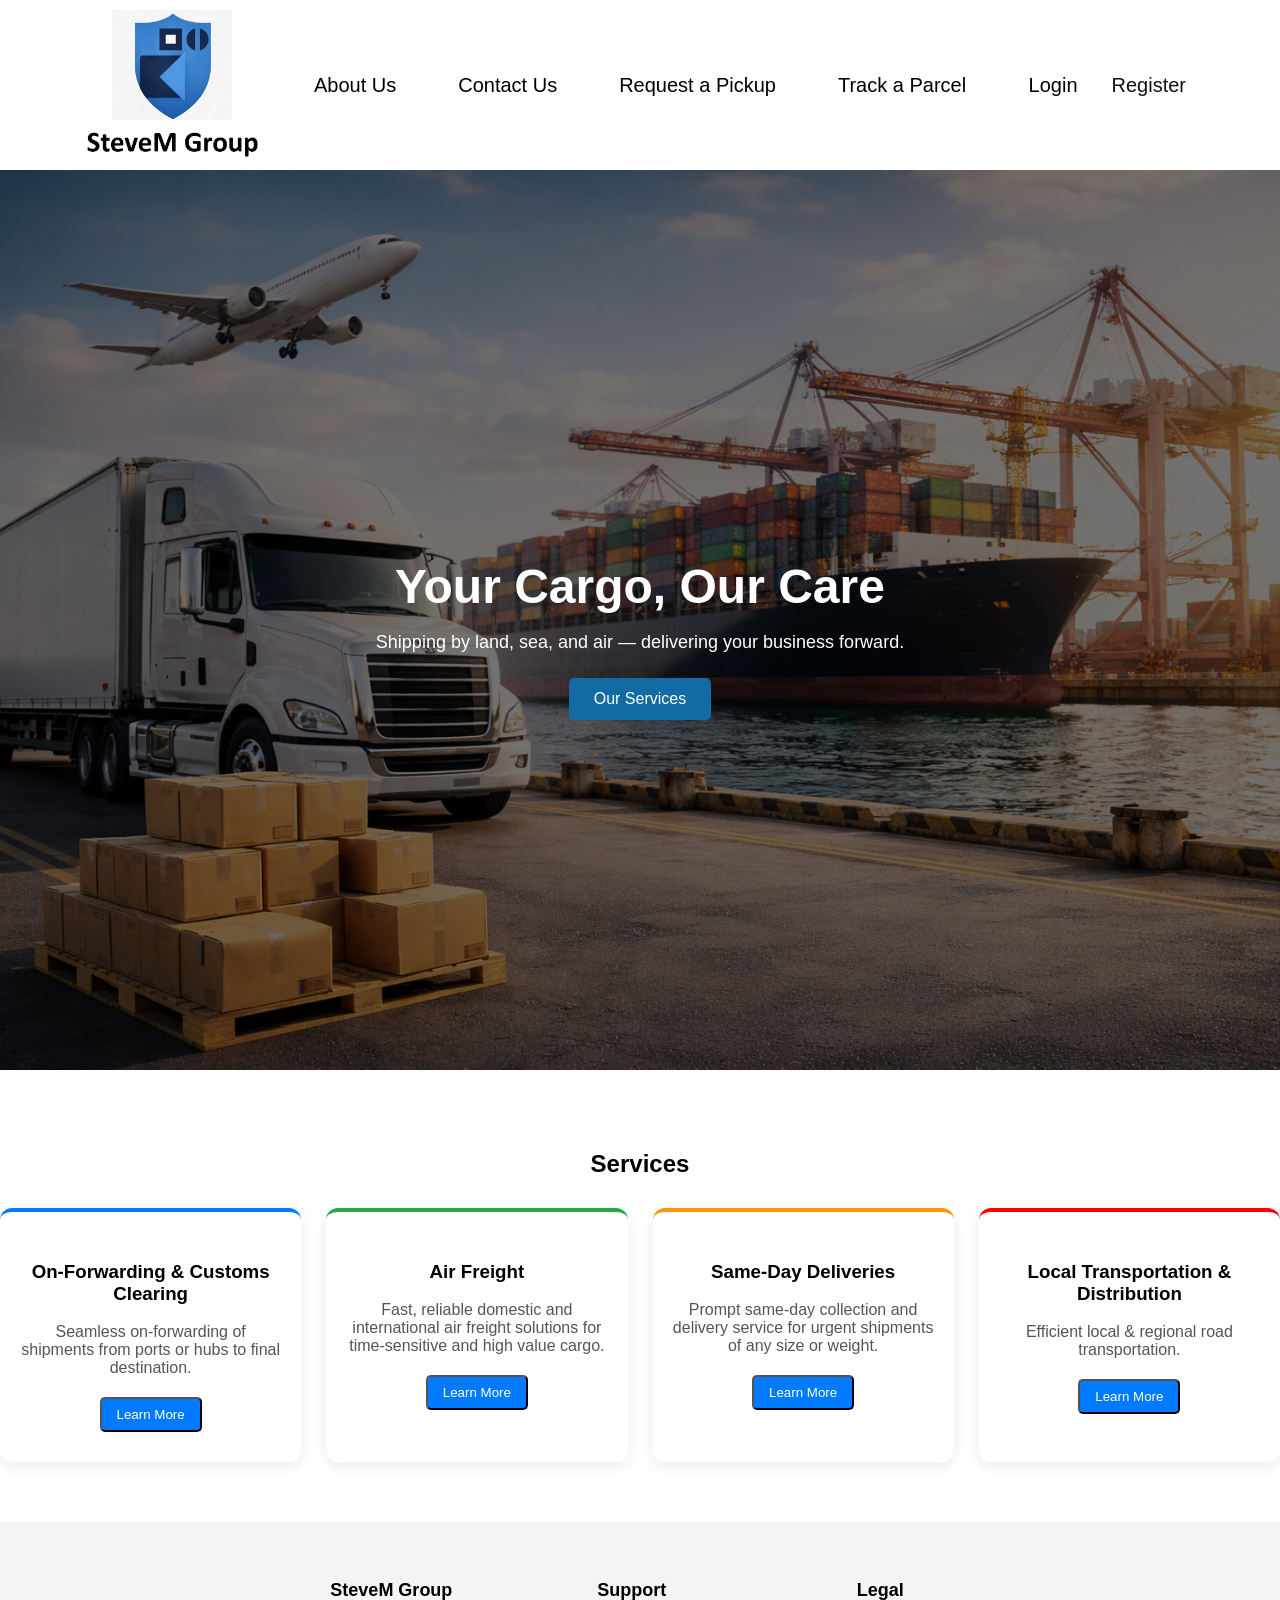
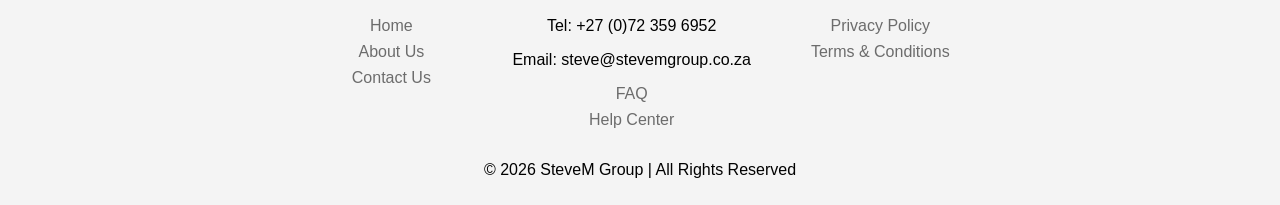
<file: index.html>
<!DOCTYPE html>
<html lang="en">

<head>
    <meta charset="UTF-8">
    <meta name="viewport" content="width=device-width, initial-scale=1.0">
    <title>SteveM Group</title>
    <link rel="stylesheet" href="style.css">
</head>

<body>

<header>
<div class="header-container">
    <div href="index.html" class="logo-title">
        <img src="logo.jpeg" alt="Company Logo">
        
    </div>

    <div class="center">
      <nav id="nav-menu">
          <ul class="nav-links" id="nav-links">
              <a href="about.html">About Us</a>
              <a href="contact.html">Contact Us</a>
              <a href="#pick">Request a Pickup</a>
              <a href="#track">Track a Parcel</a>
          </ul>
      </nav>
   </div>

 

    <div class="auth-buttons">
        <a href="#" class="login">Login</a>
        <a href="#" class="register">Register</a>
    </div>

  </div>
       <!-- Burger Icon -->
<button class="burger" id="burger" aria-label="Toggle navigation">
    <span></span>
    <span></span>
    <span></span>
  </button>

</header>

<script>
const burger = document.getElementById('burger');
const navLinks = document.getElementById('nav-links');

burger.addEventListener('click', () => {
  navLinks.classList.toggle('active');
  burger.classList.toggle('toggle');
});
</script>

<section class="hero">
  <div class="hero-overlay">
    <div class="hero-content">
      <h1>Your Cargo, Our Care</h1>
      <p>Shipping by land, sea, and air — delivering your business forward.</p>
      <a href="#services" class="btn">Our Services</a>
    </div>
  </div>
</section>

<section id="services">
  <h2>Services</h2>
    <div class="container">
        <form id="services-form">

            <div class="card">
                <h3>On-Forwarding & Customs Clearing</h3>
                <p>Seamless on-forwarding of shipments from ports or hubs to final destination.</p>
                
                <button type="button" onclick="toggleInfo(this)">Learn More</button>

                  <div class="more-info">
                    <p>
                      Full customs clearing services for imports and exports, including documentation, 
                      tariff classification, SARS compliance, EDI submissions, permits, and regulatory support to minimise delays and ensure smooth clearance.
                    </p>
                 </div>

              </div>

            <div class="card">
                <h3>Air Freight</h3>
                <p>Fast, reliable domestic and international air freight solutions for time-sensitive and high value cargo.</p>
               
                <button type="button" onclick="toggleInfo(this)">Learn More</button>


                  <div class="more-info">
                    <p>
                      Services include consolidation, next-flight-out options, dedicated charters, door-to-door delivery, and full shipment tracking.
                      Suitable for general cargo, perishables, and specialised shipments.
                    </p>
                  </div>

            </div>

            <div class="card">
                <h3>Same-Day Deliveries</h3>
                <p>Prompt same-day collection and delivery service for urgent shipments of any size or weight.</p>
             
                <button type="button" onclick="toggleInfo(this)">Learn More</button>

                 <div class="more-info">
                    <p>
                        Ideal for critical documents, medical supplies, spare parts, and time-sensitive commercial goods,
                        with flexible routing and dedicated resources to guarantee speed and reliability
                    </p>
                 </div>

              </div>

            <div class="card">
                <h3>Local Transportation & Distribution</h3>
                <p>Efficient local & regional road transportation.</p>
                
                <button type="button" onclick="toggleInfo(this)">Learn More</button>

                <div class="more-info">
                    <p>
                        Including dedicated fleet options, last-mile delivery, point-to-point hauls, and scheduled distribution routes across Gauteng and South Africa.
                        Focused on reliability, safety, and cost optimisation for retail, manufacturing, and wholesale clients.
                    </p>
                </div>

              </div>
        </form>
    </div>
</section>

<script>
function toggleInfo(button) {
    const info = button.nextElementSibling;

    if (info.style.display === "block") {
        info.style.display = "none";
        button.innerText = "Learn More";
    } else {
        info.style.display = "block";
        button.innerText = "Show Less";
    }
}
</script>


<footer class="footer">
  <div class="footer-container">
    
    <div class="footer-section">
      <h3>SteveM Group</h3>
      <ul>
        <li><a href="#">Home</a></li>
        <li><a href="about.html">About Us</a></li>
        <li><a href="contact.html">Contact Us</a></li>
      </ul>
    </div>

    <div class="footer-section">
      <h3>Support</h3>
      <ul>
        <p>Tel: +27 (0)72 359 6952</p>
        <p>Email: steve@stevemgroup.co.za</p>
        <li><a href="#">FAQ</a></li>
        <li><a href="#">Help Center</a></li>
      </ul>
    </div>

    <div class="footer-section">
      <h3>Legal</h3>
      <ul>
        <li><a href="#">Privacy Policy</a></li>
        <li><a href="#">Terms & Conditions</a></li>
      </ul>
    </div>

  </div>

     <p>© 2026 SteveM Group | All Rights Reserved</p>
</footer>

</body>

</html>
</file>
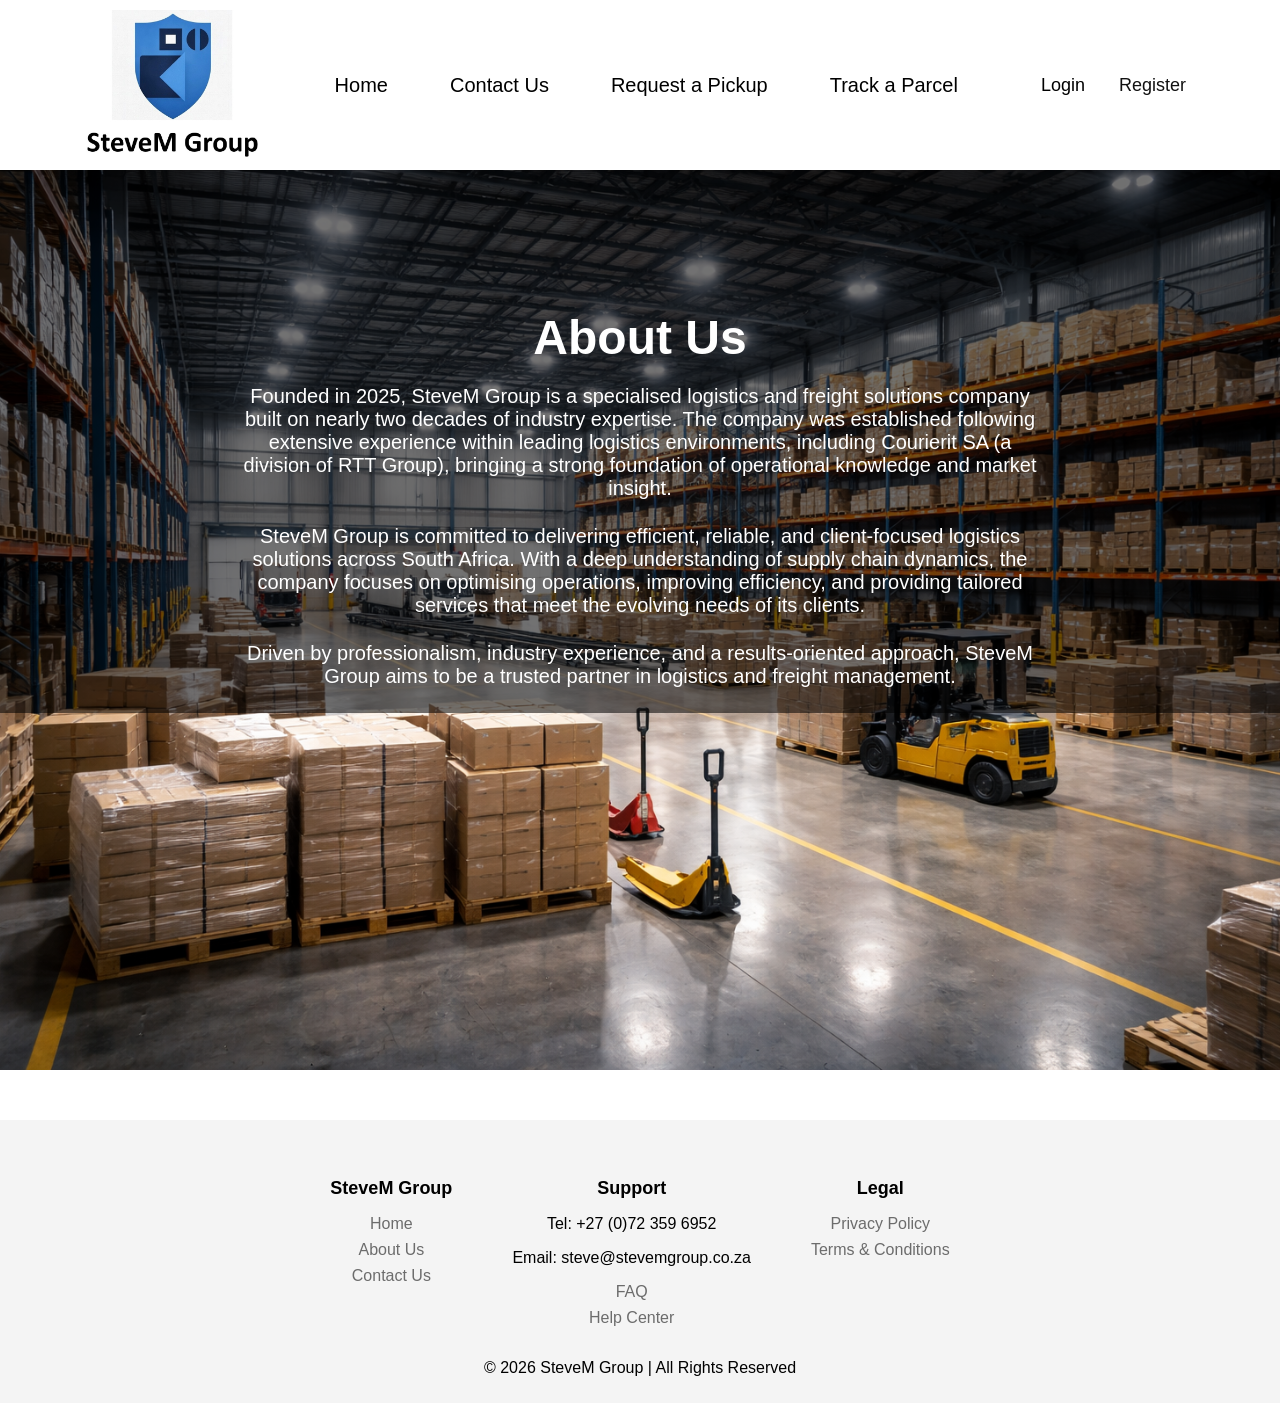
<file: about.html>
<!DOCTYPE html>
<html lang="en">

<head>
    <meta charset="UTF-8">
    <meta name="viewport" content="width=device-width, initial-scale=1.0">
    <title>SteveM Group</title>
    <link rel="stylesheet" href="abtstyle.css">
</head>

<body>

<header>
<div class="header-container">
    <div href="index.html" class="logo-title">
        <img src="logo.jpeg" alt="Company Logo">
        
    </div>

    <div class="center">
      <nav id="nav-menu">
          <ul class="nav-links" id="nav-links">
              <a href="index.html">Home</a>
              <a href="contact.html">Contact Us</a>
              <a href="#pick">Request a Pickup</a>
              <a href="#track">Track a Parcel</a>
          </ul>
      </nav>
   </div>

 

    <div class="auth-buttons">
        <a href="#" class="login">Login</a>
        <a href="#" class="register">Register</a>
    </div>

  </div>
       <!-- Burger Icon -->
<button class="burger" id="burger" aria-label="Toggle navigation">
    <span></span>
    <span></span>
    <span></span>
  </button>

</header>

<script>
const burger = document.getElementById('burger');
const navLinks = document.getElementById('nav-links');

burger.addEventListener('click', () => {
  navLinks.classList.toggle('active');
  burger.classList.toggle('toggle');
});
</script>

<section class="hero">
  <div class="hero-overlay">
    <div class="hero-content">
     <h1>About Us</h1>
<p>Founded in 2025, SteveM Group is a specialised logistics and freight solutions company built on nearly two decades of industry expertise. 
      The company was established following extensive experience within leading logistics environments, including Courierit SA   (a division of RTT Group),
      bringing a strong foundation of operational knowledge and market insight.
     </p>

      <p>
        SteveM Group is committed to delivering efficient, reliable, and client-focused logistics solutions across South Africa. With a deep understanding of supply chain dynamics, 
        the company focuses on optimising operations, improving efficiency, and providing tailored services that meet the evolving needs of its clients.
      </p>

      <p>
       Driven by professionalism, industry experience, and a results-oriented approach, SteveM Group aims to be a trusted partner in logistics and freight management.  
      </p>
    </div>
  </div>
</section>


<footer class="footer">
  <div class="footer-container">
    
    <div class="footer-section">
      <h3>SteveM Group</h3>
      <ul>
        <li><a href="index.html">Home</a></li>
        <li><a href="#">About Us</a></li>
        <li><a href="contact.html">Contact Us</a></li>
      </ul>
    </div>

    <div class="footer-section">
      <h3>Support</h3>
      <ul>
        <p>Tel: +27 (0)72 359 6952</p>
        <p>Email: steve@stevemgroup.co.za</p>
        <li><a href="#">FAQ</a></li>
        <li><a href="#">Help Center</a></li>
      </ul>
    </div>

    <div class="footer-section">
      <h3>Legal</h3>
      <ul>
        <li><a href="#">Privacy Policy</a></li>
        <li><a href="#">Terms & Conditions</a></li>
      </ul>
    </div>

  </div>

     <p>© 2026 SteveM Group | All Rights Reserved</p>
</footer>

</body>

</html>
</file>
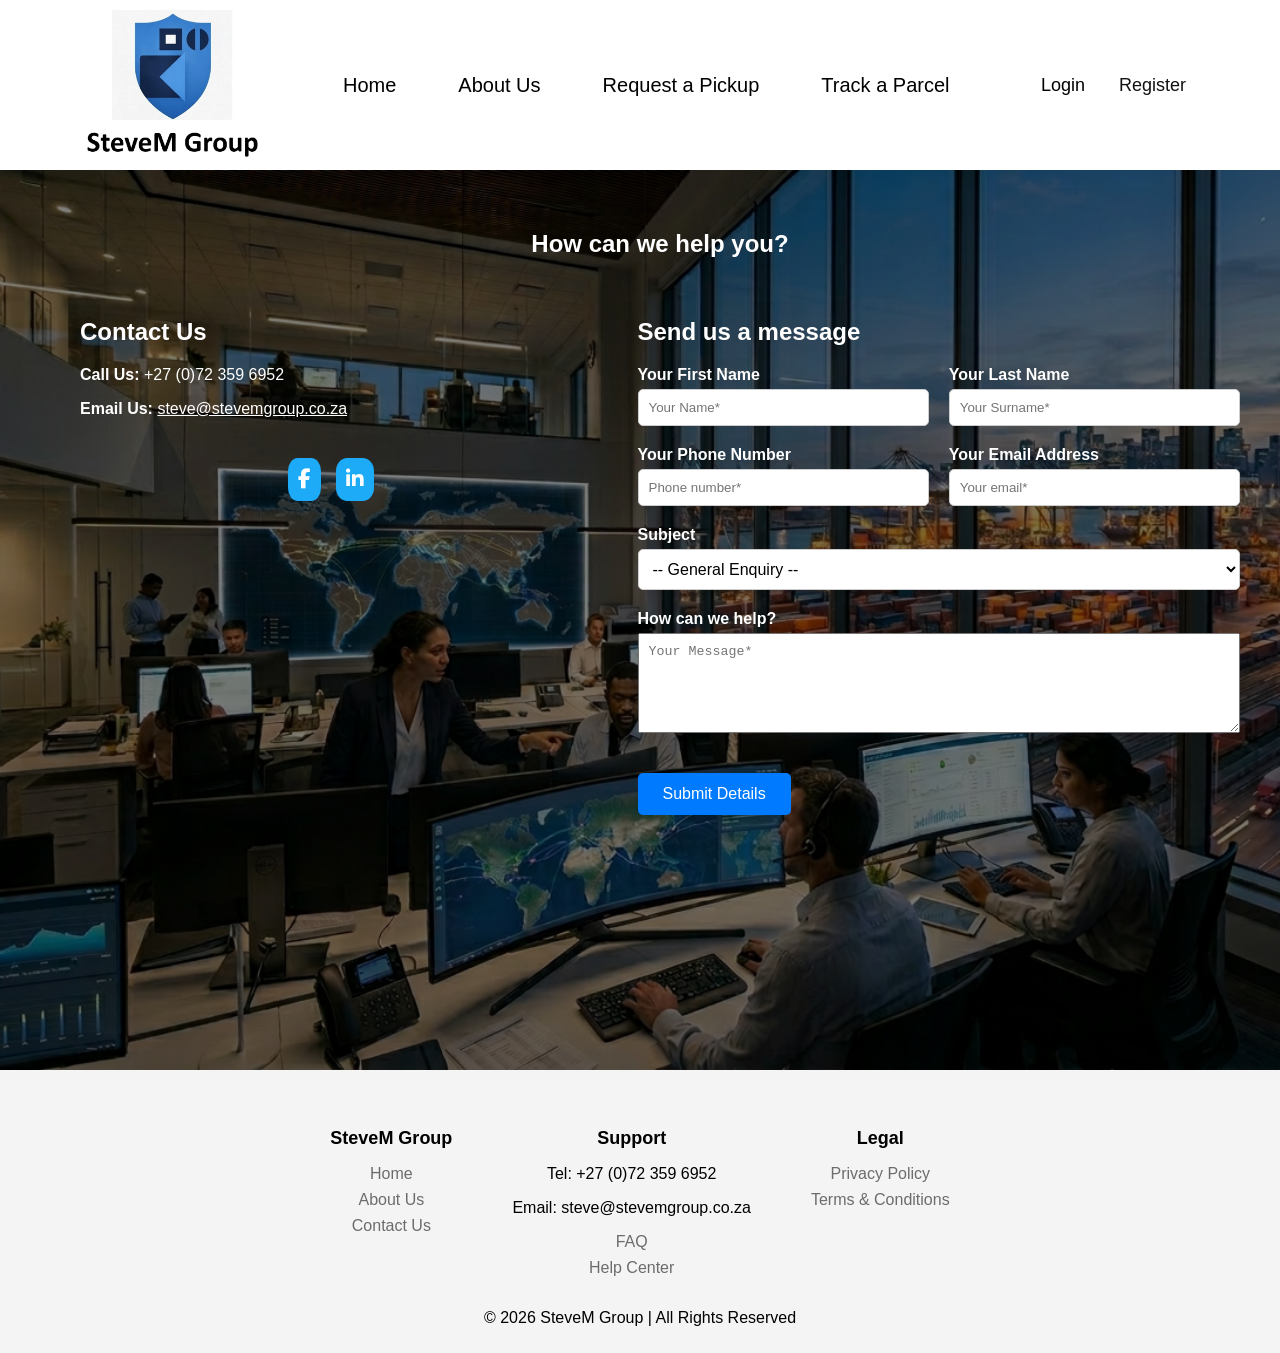
<file: contact.html>
<!DOCTYPE html>
<html lang="en">

<head>
    <meta charset="UTF-8">
    <meta name="viewport" content="width=device-width, initial-scale=1.0">
    <title>SteveM Group</title>
    <link rel="stylesheet" href="cntstyle.css">
    <link rel="stylesheet" href="https://cdnjs.cloudflare.com/ajax/libs/font-awesome/6.5.0/css/all.min.css">
</head>

<body>

<header>
<div class="header-container">
    <div href="index.html" class="logo-title">
        <img src="logo.jpeg" alt="Company Logo">
        
    </div>

    <div class="center">
      <nav id="nav-menu">
          <ul class="nav-links" id="nav-links">
              <a href="index.html">Home</a>
              <a href="about.html">About Us</a>
              <a href="#pick">Request a Pickup</a>
              <a href="#track">Track a Parcel</a>
          </ul>
      </nav>
   </div>

 

    <div class="auth-buttons">
        <a href="#" class="login">Login</a>
        <a href="#" class="register">Register</a>
    </div>

  </div>
       <!-- Burger Icon -->
<button class="burger" id="burger" aria-label="Toggle navigation">
    <span></span>
    <span></span>
    <span></span>
  </button>

</header>

<script>
const burger = document.getElementById('burger');
const navLinks = document.getElementById('nav-links');

burger.addEventListener('click', () => {
  navLinks.classList.toggle('active');
  burger.classList.toggle('toggle');
});
</script>

<section class="hero">
<div class="hero-overlay">
<div class="hero-content">
<div class="container">
    <h1 class="title2">How can we help you?</h1>

        <div class="sections">
        <section class="section1">
            <h2>Contact Us</h2>
            <p><strong>Call Us:</strong> +27 (0)72 359 6952 </p>
            <p><strong>Email Us:</strong> <u>steve@stevemgroup.co.za</u></p>
            <div class="social-icons">
                <a href="https://facebook.com/yourprofile" target="_blank">
                <i class="fab fa-facebook-f"></i>
                </a>

                <a href="https://www.linkedin.com" target="_blank">
                <i class="fab fa-linkedin-in"></i>
                </a>

            </div>
        </section>

        <section class="section2">
            <h2>Send us a message</h2>
        <form id="contactForm">
            <div class="form-row">
                <div class="form-group">
                    <label for="name">Your First Name</label>
                    <input type="text" id="name" name="name" placeholder="Your Name*" required>
                </div>

                <div class="form-group">
                    <label for="surname">Your Last Name</label>
                    <input type="text" id="surname" name="surname" placeholder="Your Surname*" required>
                </div>
            </div>
           
            <div class="form-row">
                <div class="form-group">
                    <label for="phone">Your Phone Number</label>
                    <input type="tel" id="phone" name="phone" placeholder="Phone number*" required>
                </div>

                <div class="form-group">
                    <label for="email">Your Email Address</label>
                    <input type="email" id="email" name="email" placeholder="Your email*" required>
                </div>
            </div>

              <div class="form-row">
                <div class="form-group">
                    <label for="subject">Subject</label>
                        <select id="subject" name="service">
                            <option value="">-- General Enquiry --</option>
                            <option value="web">On-Forwarding & Customs Clearing</option>
                            <option value="network">Air Freight</option>
                            <option value="cctv">Request a Driver</option>
                            <option value="other">Local Transportation & Distribution</option>
                        </select>
                </div>
            </div>

            <div class="form-row">
                <div class="form-group">
                    <label for="msg">How can we help?</label>
                    <textarea rows="4" cols="50" placeholder="Your Message*"></textarea>
                </div>
            </div>
            <button type="submit" class="submit-btn">Submit Details</button>
        </form>
        </section>
    </div>

</div>
</div>
</div>
</section>


<footer class="footer">
  <div class="footer-container">
    
    <div class="footer-section">
      <h3>SteveM Group</h3>
      <ul>
        <li><a href="index.html">Home</a></li>
        <li><a href="about.html">About Us</a></li>
        <li><a href="#">Contact Us</a></li>
      </ul>
    </div>

    <div class="footer-section">
      <h3>Support</h3>
      <ul>
        <p>Tel: +27 (0)72 359 6952</p>
        <p>Email: steve@stevemgroup.co.za</p>
        <li><a href="#">FAQ</a></li>
        <li><a href="#">Help Center</a></li>
      </ul>
    </div>

    <div class="footer-section">
      <h3>Legal</h3>
      <ul>
        <li><a href="#">Privacy Policy</a></li>
        <li><a href="#">Terms & Conditions</a></li>
      </ul>
    </div>

  </div>

     <p>© 2026 SteveM Group | All Rights Reserved</p>
</footer>

</body>

</html>
</file>
<file: style.css>
body {
 margin: 0;
 font-family: Arial, sans-serif;
 }
html {
    scroll-behavior: smooth;
}
        header {
            position: relative;
            padding: 10px 20px;
            background-color: #ffffff;
            color: #ffffff;
            z-index: 1000; /* stays above hero */
        }

        .header-container {
            display: flex;
            align-items: center;
            justify-content: space-between;
            flex-wrap: wrap;
            width: 90%;
            max-width: 1200px;
            margin: 0 auto; /* centers everything */
        }

        .logo-title {
            display: flex;
            flex-direction: column; /* stack vertically */
            align-items: flex-start; /* align left */
            
        }

        .logo-title img {
            height: 150px;
            width: auto;
        }

        .logo-title h1 {
            font-size: 22px;
            margin: 5px 0 0 0; /* small space below logo */
            color: black;
        }

/* CENTER: Navigation */
        .center {
            flex: 1;
            display: flex;
            justify-content: center;
         
        }

        nav ul {
            list-style: none;
            display: flex;
            gap: 30px;
            margin: 0;
            padding: 0;
            font-size: 20px;
           
            
        }

        nav ul li a {
            color: #fff;
            font-size: 16px;
            transition: 0.3s;
            text-decoration: none !important;
        }

        nav a {
            color: #000000;
           text-decoration: none;
        }

        nav ul li a:hover {
            color: #00aaff;
        }

        nav a:hover {
            color: #016da3;
            text-decoration: underline;
        }

/* RIGHT (Buttons) */
        .auth-buttons {
            display: flex;
            gap: 10px;
        }

        .auth-buttons a {
            text-decoration: none;
            padding: 6px 12px;
            border-radius: 4px;
            font-size: 20px;
            transition: 0.3s;
        }

        .login {
            background-color: #ffffff;
            color: #000000;
            
        }

        .login:hover {
            background-color: #ccc;
            color: #111;
        }

        .register {
            background-color: #ffffff;
            color: #111;
        }

        .register:hover {
            background-color: #ccc;
        }

            /* MOBILE */
        @media (max-width: 768px) {
            nav ul {
                gap: 15px;
                font-size: 18px;
            }

            .logo-title h1 {
                font-size: 14px;
            }

            .auth-buttons a {
                padding: 5px 8px;
                font-size: 12px;
            }
        }
      
footer {
    background: #f4f4f4;
    color: rgb(0, 0, 0);
    text-align: center;
    padding: 40px 20px 10px;
    clear: both;
}

.footer-container {
  display: flex;
  justify-content: center;
  gap: 60px;
  flex-wrap: wrap;
  text-align: center;
}

.footer-section h3 {
  margin-bottom: 15px;
  font-size: 18px;
}

.footer-section ul {
  list-style: none;
  padding: 0;
}

.footer-section ul li {
  margin: 8px 0;
}

.footer-section ul li a {
  color: #6c6c6c;
  text-decoration: none;
  transition: 0.3s;
}

.footer-section ul li a:hover {
  color: #000000;
}

.footer-bottom {
  text-align: center;
  margin-top: 30px;
  border-top: 1px solid #333;
  padding-top: 15px;
  font-size: 14px;
}

/* HERO SECTION */
.hero {
  height: 100vh;
  background: url('logistics-hero.png') no-repeat center center/cover;
  position: relative;
  z-index: 1; /* lower than menu */
}

/* DARK OVERLAY */
.hero-overlay {
  background: rgba(0, 0, 0, 0.55);
  height: 100%;
  display: flex;
  align-items: center;
  justify-content: center;
  text-align: center;
}

/* CONTENT */
.hero-content {
  color: #fff;
  max-width: 700px;
  padding: 20px;
}

.hero-content h1 {
  font-size: 48px;
  margin-bottom: 15px;
}

.hero-content p {
  font-size: 18px;
  margin-bottom: 25px;
}

/* BUTTON */
.btn {
  display: inline-block;
  padding: 12px 25px;
  background: #126ba2;
  color: #fff;
  text-decoration: none;
  border-radius: 5px;
  transition: 0.3s;
}

.btn:hover {
  background: #e65c00;
}

#services {
    padding: 60px 0;
    text-align: center;
}

#services-form {
    display: grid;
    grid-template-columns: repeat(auto-fit, minmax(250px, 1fr));
    gap: 25px;
    margin-top: 30px;
}

.card {
    background: #fff;
    padding: 30px 20px;
    border-radius: 12px;
    transition: 0.3s ease;
    box-shadow: 0 5px 15px rgba(0,0,0,0.08);
    border-top: 4px solid #007BFF;
}

/* Text */
.card p {
    font-size: 16px;
    color: #555;
    margin-bottom: 20px;
}

/* Link */
.card a {
    display: inline-block;
    padding: 8px 15px;
    background: #007BFF;
    color: #fff;
    border-radius: 5px;
    text-decoration: none;
}

/* Hover Effect */
.card:hover {
    transform: translateY(-10px);
    box-shadow: 0 10px 25px rgba(0,0,0,0.15);
}

.card:nth-child(1) { border-color: #007BFF; }
.card:nth-child(2) { border-color: #28a745; }
.card:nth-child(3) { border-color: #ff9800; }
.card:nth-child(4) { border-color: #ff0000; }

.more-info {
    display: none;
    margin-top: 10px;
    color: #555;
}

button {
   display: inline-block;
    padding: 8px 15px;
    background: #007BFF;
    color: #fff;
    border-radius: 5px;
    text-decoration: none;
    cursor: pointer;
}

.burger { 
  display: none; /* Hidden on desktop */
  flex-direction: column;
  cursor: pointer;
  background: rgb(25, 102, 190);
  border: none;
  position:relative;
  left: 90px;
  top: 5px;
} 

.nav-links {
  display: flex;
  list-style: none;
}

.nav-links a {
  color: rgb(0, 0, 0);
  text-decoration: none;
  padding: 0 1rem;
}


.burger span {
  width: 25px;
  height: 3px;
  background: white;
  margin: 2px 0;
  transition: 0.3s;
}

/* Responsive Mobile Styles */
@media (max-width: 768px) {
  .burger { display: flex; }

  .nav-links {
    display: none; /* Hide menu by default */
    flex-direction: column;
    position: absolute;
    left: 0;
    top:220px;
    background: #ffffff;
    width: 200px;
    padding: 1rem;
  }

  .nav-links.active { display: flex; } /* Show when toggled */

  /* Animate Burger to X */
  .burger.toggle span:nth-child(1) { transform: rotate(-45deg) translate(-5px, 5px); }
  .burger.toggle span:nth-child(2) { opacity: 0; }
  .burger.toggle span:nth-child(3) { transform: rotate(45deg) translate(-5px, -5px); }
}
</file>
<file: abtstyle.css>
body {
 margin: 0;
 font-family: Arial, sans-serif;
 }
html {
    scroll-behavior: smooth;
}
        header {
          position: relative;
          padding: 10px 20px;
          background-color: #ffffff;
          color: #ffffff;
          z-index: 1000; /* stays above hero */
        }

         .header-container {
          display: flex;
          align-items: center;
          justify-content: space-between;
          flex-wrap: wrap;
          width: 90%;
          max-width: 1200px;
          margin: 0 auto; /* centers everything */
        }

        .logo-title {
            display: flex;
            flex-direction: column; /* stack vertically */
            align-items: flex-start; /* align left */

        }

        .logo-title img {
            height: 150px;
            width: auto;
        }

        .logo-title h1 {
            font-size: 22px;
            margin: 5px 0 0 0; /* small space below logo */
            color: black;
        }

/* CENTER: Navigation */
     .center {
            flex: 1;
            display: flex;
            justify-content: center;
         
        }

        nav ul {
            list-style: none;
            display: flex;
            gap: 30px;
            margin: 0;
            padding: 0;
            font-size: 20px;
            text-decoration: none !important;
            
        }

        nav ul li a {
            color: #fff;
            font-size: 16px;
            transition: 0.3s;
            text-decoration: none !important;
        }

        nav a {
            color: #000000;
           text-decoration: none;
        }

        nav ul li a:hover {
            color: #00aaff;
        }

        nav a:hover {
            color: #016da3;
            text-decoration: underline;
        }

/* RIGHT (Buttons) */
        .auth-buttons {
          display: flex;
          gap: 10px;
        }

        .auth-buttons a {
            text-decoration: none;
            padding: 6px 12px;
            border-radius: 4px;
            font-size: 18px;
            transition: 0.3s;
        }

        .login {
            background-color: #ffffff;
            color: #000000;
            
        }

        .login:hover {
            background-color: #ccc;
            color: #111;
        }

        .register {
            background-color: #ffffff;
            color: #111;
        }

        .register:hover {
            background-color: #ccc;
        }

            /* MOBILE */
        @media (max-width: 768px) {
            nav ul {
                gap: 15px;
                font-size: 18px;
            }

            .logo-title h1 {
                font-size: 14px;
            }

            .auth-buttons a {
                padding: 5px 8px;
                font-size: 12px;
            }
        }
      
footer {
    background: #f4f4f4;
    color: rgb(0, 0, 0);
    text-align: center;
    padding: 40px 20px 10px;
    clear: both;
    position: relative;
}

.footer-container {
  display: flex;
  justify-content: center;
  gap: 60px;
  flex-wrap: wrap;
  text-align: center;
}

.footer-section h3 {
  margin-bottom: 15px;
  font-size: 18px;
}

.footer-section ul {
  list-style: none;
  padding: 0;
}

.footer-section ul li {
  margin: 8px 0;
}

.footer-section ul li a {
  color: #6c6c6c;
  text-decoration: none;
  transition: 0.3s;
}

.footer-section ul li a:hover {
  color: #000000;
}

.footer-bottom {
  text-align: center;
  margin-top: 30px;
  border-top: 1px solid #333;
  padding-top: 15px;
  font-size: 14px;
}

/* HERO SECTION */
.hero {
   min-height: 100vh; 
  background: url('ware.png') no-repeat center center/cover;
  align-items: flex-start; /* move content to top */
  margin-bottom: 50px; 
  position: relative;
  display: flex; /* ADD THIS */
}

/* DARK OVERLAY */
.hero-overlay {
  background: rgba(0, 0, 0, 0.55);
  height: 100%;
  width: 100%;
  display: flex;
  align-items: flex-start;
  justify-content: center;
  padding-top: 100px; /* replaces your top:100px */
  text-align: center;
}

/* CONTENT */
.hero-content {
    text-align: center;
    color: white;
    max-width: 800px;
    margin: 0 auto;

}

.hero-content h1 {
  font-size: 48px;
  margin-bottom: 15px;
}

.hero-content p {
  font-size: 20px;
  margin-bottom: 25px;
}

/* BUTTON */
.btn {
  display: inline-block;
  padding: 12px 25px;
  background: #126ba2;
  color: #fff;
  text-decoration: none;
  border-radius: 5px;
  transition: 0.3s;
}

.btn:hover {
  background: #e65c00;
}

#services {
    padding: 60px 0;
    text-align: center;
}

#services-form {
    display: grid;
    grid-template-columns: repeat(auto-fit, minmax(250px, 1fr));
    gap: 25px;
    margin-top: 30px;
}

.card {
    background: #fff;
    padding: 30px 20px;
    border-radius: 12px;
    transition: 0.3s ease;
    box-shadow: 0 5px 15px rgba(0,0,0,0.08);
    border-top: 4px solid #007BFF;
}

/* Text */
.card p {
    font-size: 14px;
    color: #555;
    margin-bottom: 20px;
}

/* Link */
.card a {
    display: inline-block;
    padding: 8px 15px;
    background: #007BFF;
    color: #fff;
    border-radius: 5px;
    text-decoration: none;
}

/* Hover Effect */
.card:hover {
    transform: translateY(-10px);
    box-shadow: 0 10px 25px rgba(0,0,0,0.15);
}

.card:nth-child(1) { border-color: #007BFF; }
.card:nth-child(2) { border-color: #28a745; }
.card:nth-child(3) { border-color: #ff9800; }
.card:nth-child(4) { border-color: #ff0000; }

.burger { 
  display: none; /* Hidden on desktop */
  flex-direction: column;
  cursor: pointer;
  background: rgb(25, 102, 190);
  border: none;
  position:relative;
  left: 90px;
  top: 5px;
  border-radius: 5px; /* 👈 makes edges rounded */
  width: 55px;   /* 👈 increased size */
  height: 35px;  /* 👈 increased size */
  flex-direction: column;   /* 👈 stack spans vertically */
  align-items: center;      /* 👈 center horizontally */
  justify-content: center;  /* 👈 center vertically */
} 

.nav-links {
  display: flex;
  list-style: none;
}

.nav-links a {
  color: rgb(0, 0, 0);
  text-decoration: none;
  padding: 0 1rem;
}


.burger span {
  width: 25px;
  height: 3px;
  background: white;
  margin: 2px 0;
  transition: 0.3s;
}

/* Responsive Mobile Styles */
@media (max-width: 768px) {
  .burger { display: flex; }

  .nav-links {
    display: none; /* Hide menu by default */
    flex-direction: column;
    position: absolute;
    left: 0;
    top:220px;
    background: #ffffff;
    width: 200px;
    padding: 1rem;
  }

  .nav-links.active { display: flex; } /* Show when toggled */

  /* Animate Burger to X */
  .burger.toggle span:nth-child(1) { transform: rotate(-45deg) translate(-5px, 5px); }
  .burger.toggle span:nth-child(2) { opacity: 0; }
  .burger.toggle span:nth-child(3) { transform: rotate(45deg) translate(-5px, -5px); }
}
</file>
<file: cntstyle.css>
body {
 margin: 0;
 font-family: Arial, sans-serif;
  overflow-x: hidden;
 }
html {
    scroll-behavior: smooth;
}
        header {
          position: relative;
          padding: 10px 20px;
          background-color: #ffffff;
          color: #ffffff;
          z-index: 1000; /* stays above hero */
        }

         .header-container {
          display: flex;
          align-items: center;
          justify-content: space-between;
          flex-wrap: wrap;
          width: 90%;
          max-width: 1200px;
          margin: 0 auto; /* centers everything */
        }

        .logo-title {
            display: flex;
            flex-direction: column; /* stack vertically */
            align-items: flex-start; /* align left */
        }

        .logo-title img {
            height: 150px;
            width: auto;
        }

        .logo-title h1 {
            font-size: 22px;
            margin: 5px 0 0 0; /* small space below logo */
            color: black;
        }

/* CENTER: Navigation */
        .center {
            flex: 1;
            display: flex;
            justify-content: center;
         
        }

        nav ul {
            list-style: none;
            display: flex;
            gap: 30px;
            margin: 0;
            padding: 0;
            font-size: 20px;
            text-decoration: none !important;
            
        }

        nav ul li a {
            color: #fff;
            font-size: 16px;
            transition: 0.3s;
            text-decoration: none !important;
        }

        nav a {
            color: #000000;
           text-decoration: none;
        }

        nav ul li a:hover {
            color: #00aaff;
        }

        nav a:hover {
            color: #016da3;
            text-decoration: underline;
        }

/* RIGHT (Buttons) */
        .auth-buttons {
            display: flex;
            gap: 10px;
        }

        .auth-buttons a {
            text-decoration: none;
            padding: 6px 12px;
            border-radius: 4px;
            font-size: 18px;
            transition: 0.3s;
        }

        .login {
            background-color: #ffffff;
            color: #000000;
            
        }

        .login:hover {
            background-color: #ccc;
            color: #111;
        }

        .register {
            background-color: #ffffff;
            color: #111;
        }

        .register:hover {
            background-color: #ccc;
        }

            /* MOBILE */
        @media (max-width: 768px) {
            nav ul {
                gap: 15px;
                font-size: 18px;
            }

            .logo-title h1 {
                font-size: 14px;
            }

            .auth-buttons a {
                padding: 5px 8px;
                font-size: 12px;
            }
        }
      
footer {
    background: #f4f4f4;
    color: rgb(0, 0, 0);
    text-align: center;
    padding: 40px 20px 10px;
    clear: both;
    position: relative;
}

.footer-container {
  display: flex;
  justify-content: center;
  gap: 60px;
  flex-wrap: wrap;
  text-align: center;
}

.footer-section h3 {
  margin-bottom: 15px;
  font-size: 18px;
}

.footer-section ul {
  list-style: none;
  padding: 0;
}

.footer-section ul li {
  margin: 8px 0;
}

.footer-section ul li a {
  color: #6c6c6c;
  text-decoration: none;
  transition: 0.3s;
}

.footer-section ul li a:hover {
  color: #000000;
}

.footer-bottom {
  text-align: center;
  margin-top: 30px;
  border-top: 1px solid #333;
  padding-top: 15px;
  font-size: 14px;
}

/* HERO SECTION */
.hero {
  height: 100vh;
  background: url('contact.png') no-repeat center center/cover;
  align-items: flex-start; /* move content to top */
  position: relative;
  display: flex;
  overflow: hidden;   /* prevents content spilling outside */
  overflow-y: auto; /* allows scrolling inside */
}

/* DARK OVERLAY */
.hero-overlay {
  padding: 20px;
  top: 0;
  left: 0;
  width: 100%;
  height: 100%;
  background: rgba(0, 0, 0, 0.5);
  
}

/* CONTENT */
.hero-content {
  position: relative;
  max-width: 1200px;
  margin: 0 auto;
  padding: 20px;
}


/* BUTTON */
.btn {
  display: inline-block;
  padding: 12px 25px;
  background: #126ba2;
  color: #fff;
  text-decoration: none;
  border-radius: 5px;
  transition: 0.3s;
}

.btn:hover {
  background: #e65c00;
}

#services {
    padding: 60px 0;
    text-align: center;
}

#services-form {
    display: grid;
    grid-template-columns: repeat(auto-fit, minmax(250px, 1fr));
    gap: 25px;
    margin-top: 30px;
}

.card {
    background: #fff;
    padding: 30px 20px;
    border-radius: 12px;
    transition: 0.3s ease;
    box-shadow: 0 5px 15px rgba(0,0,0,0.08);
    border-top: 4px solid #007BFF;
}

/* Text */
.card p {
    font-size: 14px;
    color: #555;
    margin-bottom: 20px;
}

/* Link */
.card a {
    display: inline-block;
    padding: 8px 15px;
    background: #007BFF;
    color: #fff;
    border-radius: 5px;
    text-decoration: none;
}

/* Hover Effect */
.card:hover {
    transform: translateY(-10px);
    box-shadow: 0 10px 25px rgba(0,0,0,0.15);
}

.card:nth-child(1) { border-color: #007BFF; }
.card:nth-child(2) { border-color: #28a745; }
.card:nth-child(3) { border-color: #ff9800; }
.card:nth-child(4) { border-color: #ff0000; }


.container {
    display: flex;
    flex-direction: column; /* stack items vertically */
    width: 100%;
    max-width: 1200px;
    margin: 0 auto;
    padding: 20px;
}

.section1, .section2 {
    flex: 1 1 300px; /* grow, shrink, base width */
    padding: 20px;
    background-color: transparent;
    color: white;
}

.section1 p{
    color: white;
}

.section2{
  flex: 1 1 400px; /* gives it proper size */
  max-width: 100%;
  overflow-wrap: break-word;
}

/* Center the heading */
.title2 {
    text-align: center;
    margin: 0 auto 20px auto; /* centers the element itself */
    color: #ffffff;
}

.sections {
    display: flex;
    gap: 15px;
    flex-wrap: wrap; /* prevents overlap on smaller screens */
}

.social-icons {
    display: flex;
    justify-content: center; /* THIS centers the icons horizontally */
    align-items: center;
    gap: 15px;
    margin-top: 40px;
  
}

.social-icons a {
  text-decoration: none;
  font-size: 20px;
  color: white;
  background: #1dabf8;
  padding: 10px;
  border-radius: 30%;
  transition: 0.3s;
}

.social-icons a:hover {
  background: #10feee; /* Change color on hover */
  transform: scale(1.1);
}

/* Row to place them side by side */
.form-row {
    display: flex;
    gap: 20px;
    margin-bottom: 20px; /* 👈 adds space between rows */
    flex-wrap: wrap;
}

/* Each input block */
.form-group {
    display: flex;
    flex-direction: column; /* label on top */
    flex: 1 1 250px; /* IMPORTANT */
}

/* Styling */
.form-group label {
    margin-bottom: 5px;
    font-weight: bold;
}

.form-group input {
    padding: 10px;
    border: 1px solid #ccc;
    border-radius: 5px;
}

.form-group select {
    padding: 10px;
    border: 1px solid #ccc;
    border-radius: 5px;
    font-size: 16px;
    background-color: white;
    cursor: pointer;
}

.form-group select:focus {
    border-color: #007BFF;
    outline: none;
}

textarea {
  resize: vertical;
  min-height: 100px;
  max-height: 400px; /* Prevents it from becoming too large */
}

.submit-btn {
    margin-top: 20px;
    padding: 12px 25px;
    background-color: #007BFF;
    color: white;
    border: none;
    border-radius: 5px;
    font-size: 16px;
    cursor: pointer;
}

.submit-btn:hover {
    background-color: #0056b3;
}

input, select, textarea {
  width: 100%;
  padding: 10px;
  box-sizing: border-box;
}

@media (max-width: 768px) {
    .sections {
        flex-direction: column;
    }
}

.burger { 
  display: none; /* Hidden on desktop */
  flex-direction: column;
  cursor: pointer;
  background: rgb(25, 102, 190);
  border: none;
  position:relative;
  left: 90px;
  top: 5px;
  border-radius: 5px; /* 👈 makes edges rounded */
  width: 55px;   /* 👈 increased size */
  height: 35px;  /* 👈 increased size */
  flex-direction: column;   /* 👈 stack spans vertically */
  align-items: center;      /* 👈 center horizontally */
  justify-content: center;  /* 👈 center vertically */
} 

.nav-links {
  display: flex;
  list-style: none;
}

.nav-links a {
  color: rgb(0, 0, 0);
  text-decoration: none;
  padding: 0 1rem;
}


.burger span {
  width: 25px;
  height: 3px;
  background: white;
  margin: 2px 0;
  transition: 0.3s;
}

/* Responsive Mobile Styles */
@media (max-width: 768px) {
  .burger { display: flex; }

  .nav-links {
    display: none; /* Hide menu by default */
    flex-direction: column;
    position: absolute;
    left: 0;
    top:220px;
    background: #ffffff;
    width: 200px;
    padding: 1rem;
  }

  .nav-links.active { display: flex; } /* Show when toggled */

  /* Animate Burger to X */
  .burger.toggle span:nth-child(1) { transform: rotate(-45deg) translate(-5px, 5px); }
  .burger.toggle span:nth-child(2) { opacity: 0; }
  .burger.toggle span:nth-child(3) { transform: rotate(45deg) translate(-5px, -5px); }
}
</file>
